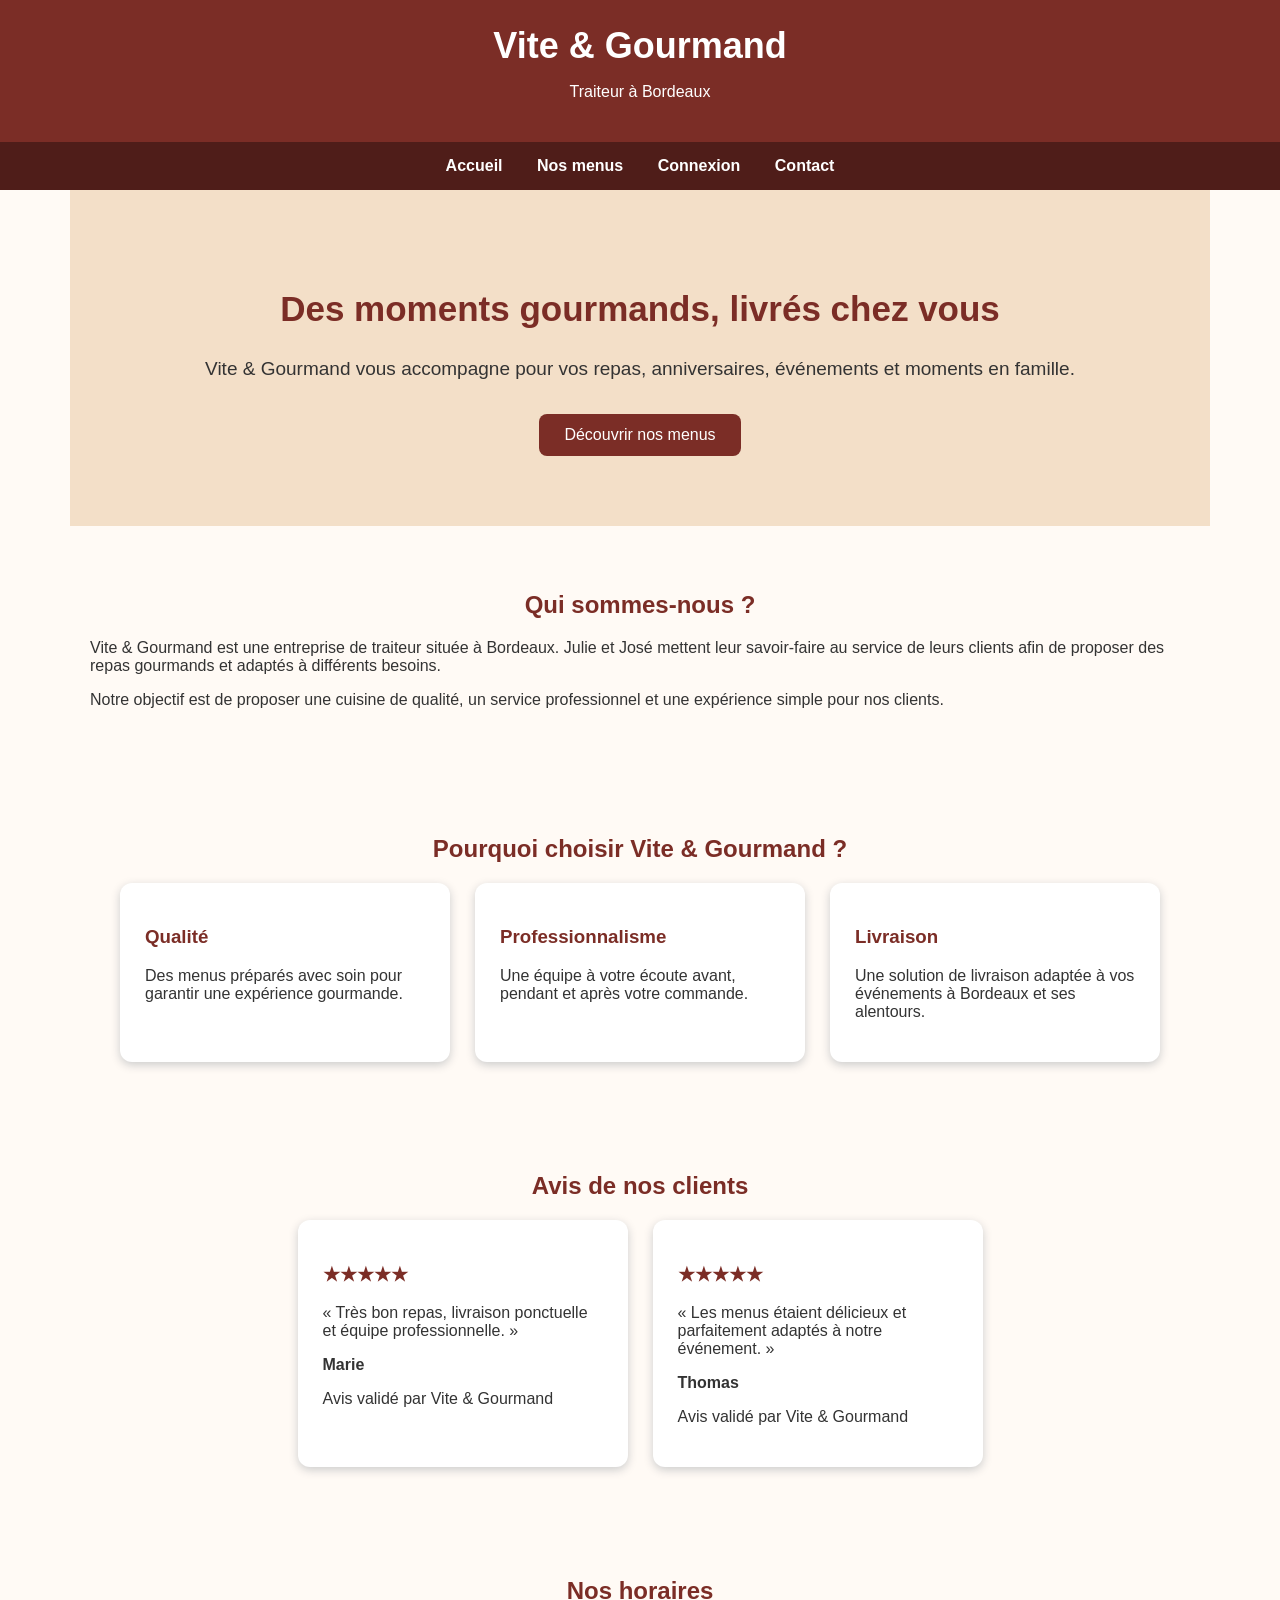
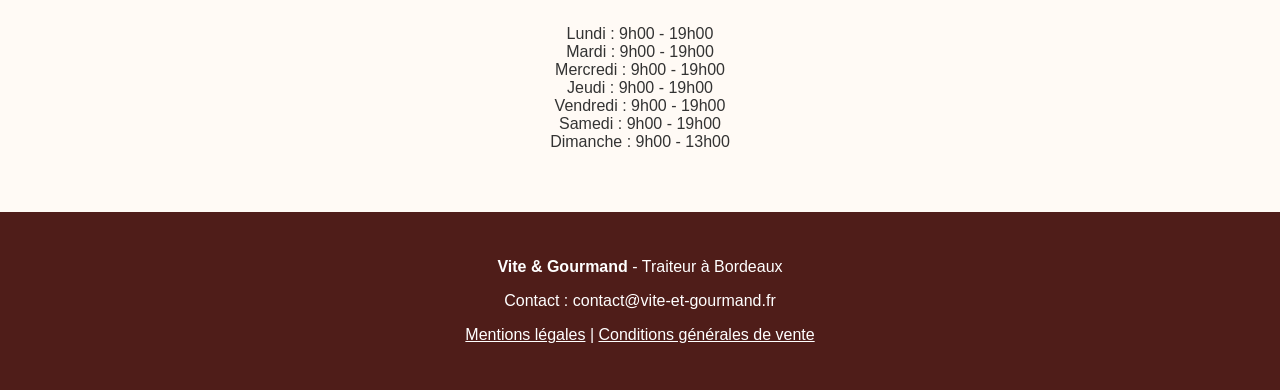
<file: index.html>
<!DOCTYPE html>
<html lang="fr">

<head>
    <meta charset="UTF-8">
    <meta name="viewport" content="width=device-width, initial-scale=1.0">

    <title>Vite & Gourmand - Traiteur à Bordeaux</title>

    <link rel="stylesheet" href="css/style.css">
</head>

<body>

<header>
    <h1>Vite & Gourmand</h1>
    <p>Traiteur à Bordeaux</p>
</header>

<nav>
    <a href="index.html">Accueil</a>
    <a href="menus.html">Nos menus</a>
    <a href="connexion.html">Connexion</a>
    <a href="contact.html">Contact</a>
</nav>

<main>

    <section class="hero">
        <h2>Des moments gourmands, livrés chez vous</h2>

        <p>
            Vite & Gourmand vous accompagne pour vos repas,
            anniversaires, événements et moments en famille.
        </p>

        <a class="btn" href="menus.html">
            Découvrir nos menus
        </a>
    </section>


    <section>

        <h2>Qui sommes-nous ?</h2>

        <p>
            Vite & Gourmand est une entreprise de traiteur située à Bordeaux.
            Julie et José mettent leur savoir-faire au service de leurs clients
            afin de proposer des repas gourmands et adaptés à différents besoins.
        </p>

        <p>
            Notre objectif est de proposer une cuisine de qualité,
            un service professionnel et une expérience simple pour nos clients.
        </p>

    </section>


    <section>

        <h2>Pourquoi choisir Vite & Gourmand ?</h2>

        <div class="cards">

            <div class="card">
                <h3>Qualité</h3>
                <p>
                    Des menus préparés avec soin pour garantir
                    une expérience gourmande.
                </p>
            </div>

            <div class="card">
                <h3>Professionnalisme</h3>
                <p>
                    Une équipe à votre écoute avant, pendant
                    et après votre commande.
                </p>
            </div>

            <div class="card">
                <h3>Livraison</h3>
                <p>
                    Une solution de livraison adaptée à vos
                    événements à Bordeaux et ses alentours.
                </p>
            </div>

        </div>

    </section>


    <section>

        <h2>Avis de nos clients</h2>

        <div class="cards">

            <div class="card">
                <h3>★★★★★</h3>

                <p>
                    « Très bon repas, livraison ponctuelle
                    et équipe professionnelle. »
                </p>

                <strong>Marie</strong>

                <p>
                    Avis validé par Vite & Gourmand
                </p>
            </div>


            <div class="card">
                <h3>★★★★★</h3>

                <p>
                    « Les menus étaient délicieux et parfaitement
                    adaptés à notre événement. »
                </p>

                <strong>Thomas</strong>

                <p>
                    Avis validé par Vite & Gourmand
                </p>
            </div>

        </div>

    </section>


    <section>

        <h2>Nos horaires</h2>

        <p style="text-align:center;">
            Lundi : 9h00 - 19h00<br>
            Mardi : 9h00 - 19h00<br>
            Mercredi : 9h00 - 19h00<br>
            Jeudi : 9h00 - 19h00<br>
            Vendredi : 9h00 - 19h00<br>
            Samedi : 9h00 - 19h00<br>
            Dimanche : 9h00 - 13h00
        </p>

    </section>

</main>


<footer>

    <p>
        <strong>Vite & Gourmand</strong> - Traiteur à Bordeaux
    </p>

    <p>
        Contact : contact@vite-et-gourmand.fr
    </p>

    <p>
        <a href="#">Mentions légales</a> |
        <a href="#">Conditions générales de vente</a>
    </p>

</footer>

</body>
</html>
</file>
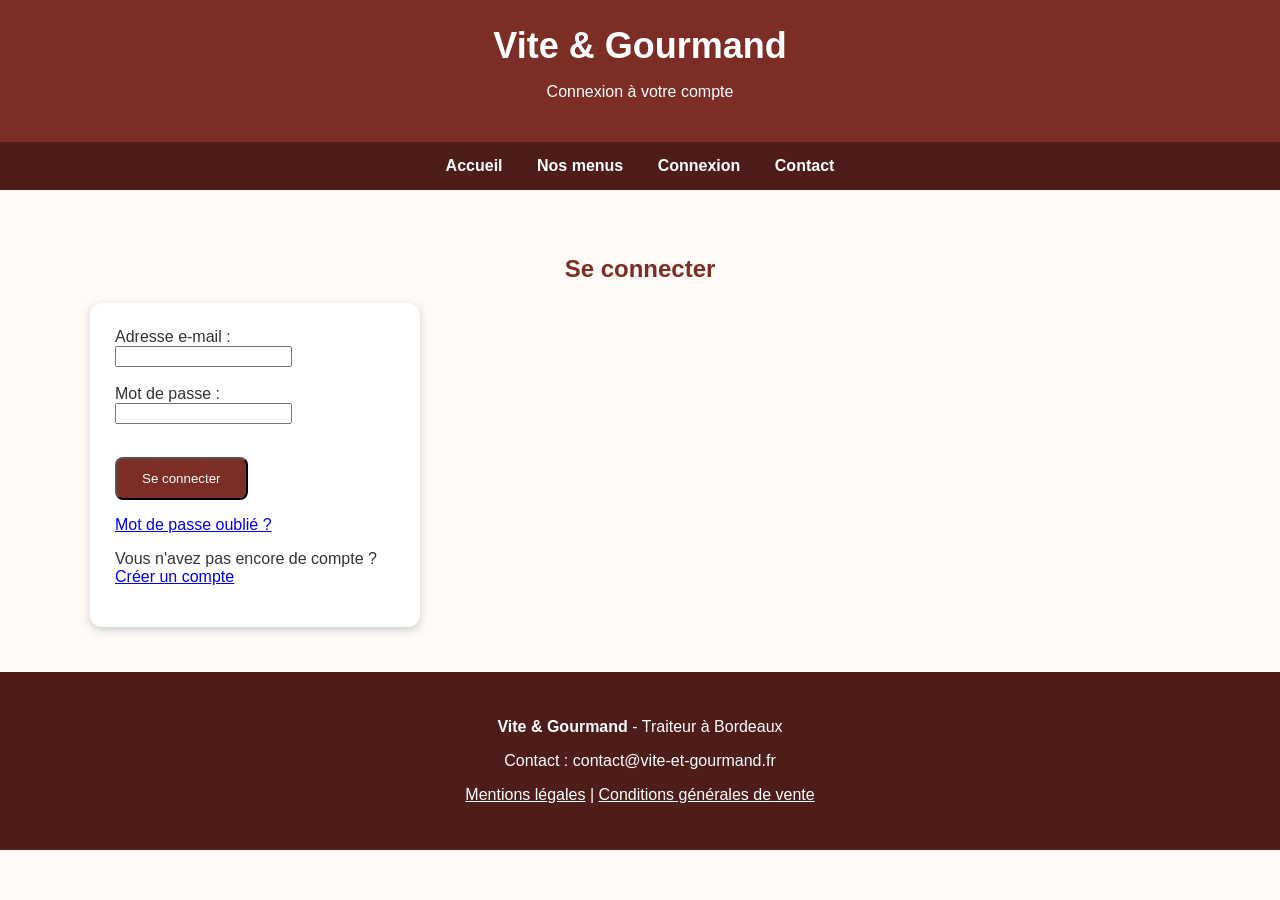
<file: connexion.html>
<!DOCTYPE html>
<html lang="fr">

<head>
    <meta charset="UTF-8">
    <meta name="viewport" content="width=device-width, initial-scale=1.0">
    <title>Connexion - Vite & Gourmand</title>
    <link rel="stylesheet" href="css/style.css">
</head>

<body>

<header>
    <h1>Vite & Gourmand</h1>
    <p>Connexion à votre compte</p>
</header>

<nav>
    <a href="index.html">Accueil</a>
    <a href="menus.html">Nos menus</a>
    <a href="connexion.html">Connexion</a>
    <a href="contact.html">Contact</a>
</nav>

<main>

<section>

    <h2>Se connecter</h2>

    <div class="card">

        <form>

            <label for="email">Adresse e-mail :</label>
            <br>
            <input type="email" id="email" name="email" required>

            <br><br>

            <label for="password">Mot de passe :</label>
            <br>
            <input type="password" id="password" name="password" required>

            <br><br>

            <button class="btn" type="submit">
                Se connecter
            </button>

        </form>

        <p>
            <a href="#">Mot de passe oublié ?</a>
        </p>

        <p>
            Vous n'avez pas encore de compte ?
            <a href="#">Créer un compte</a>
        </p>

    </div>

</section>

</main>

<footer>

    <p>
        <strong>Vite & Gourmand</strong>
        - Traiteur à Bordeaux
    </p>

    <p>
        Contact : contact@vite-et-gourmand.fr
    </p>

    <p>
        <a href="#">Mentions légales</a> |
        <a href="#">Conditions générales de vente</a>
    </p>

</footer>

</body>
</html>
</file>
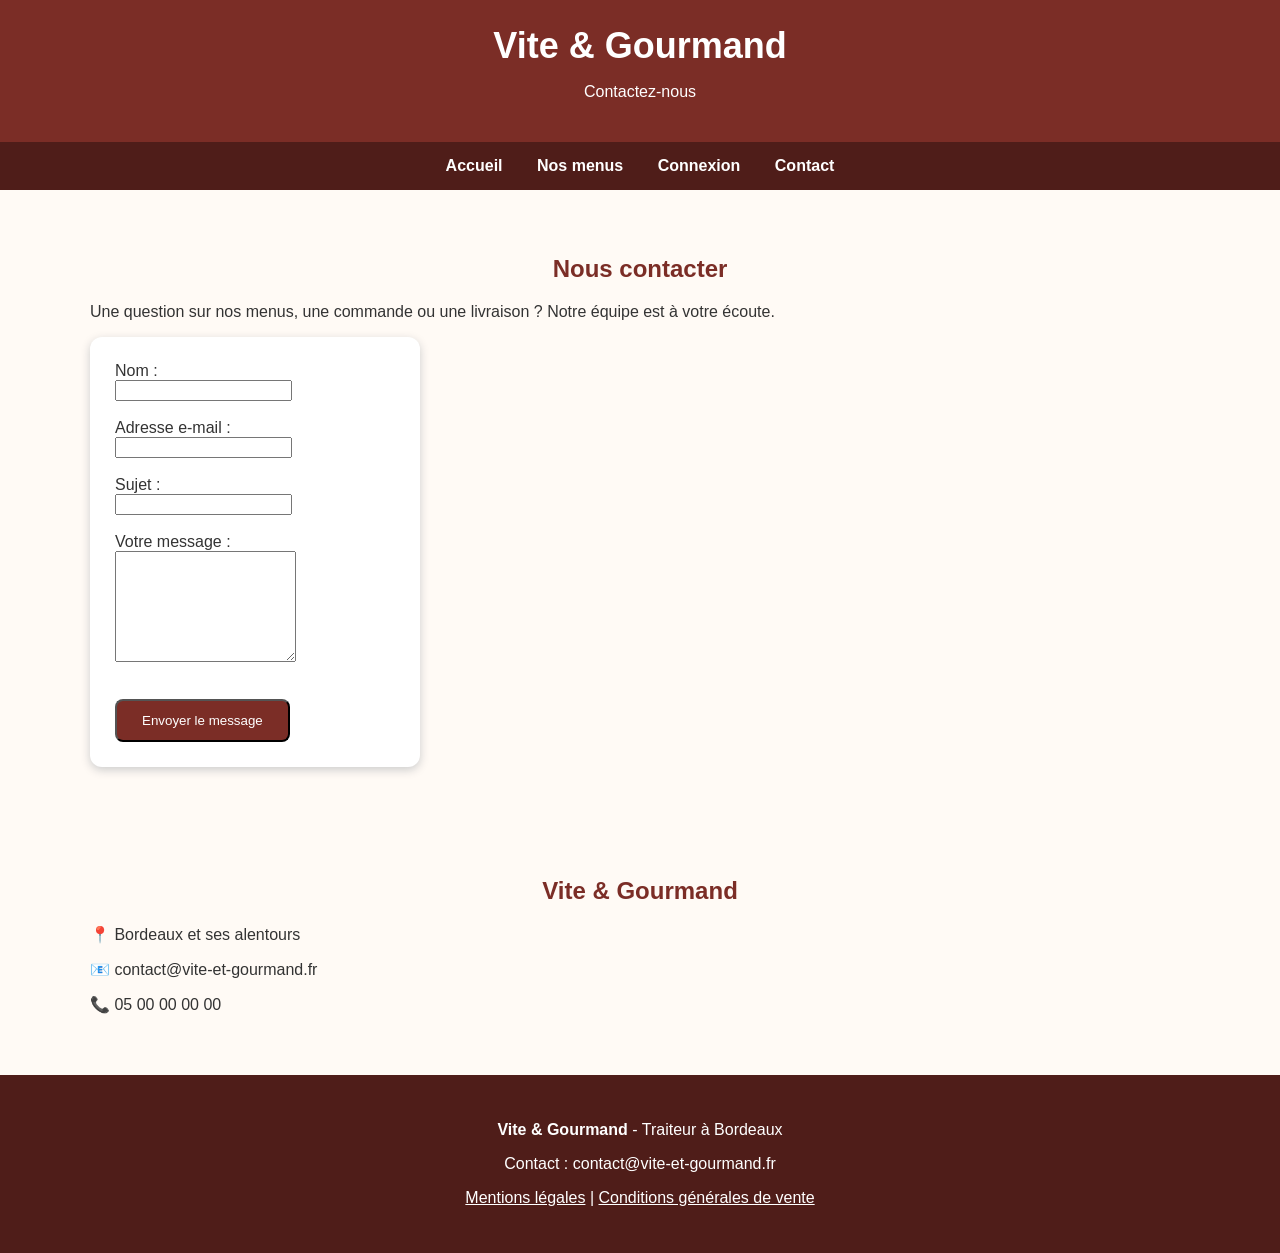
<file: contact.html>
<!DOCTYPE html>
<html lang="fr">

<head>
    <meta charset="UTF-8">
    <meta name="viewport" content="width=device-width, initial-scale=1.0">
    <title>Contact - Vite & Gourmand</title>
    <link rel="stylesheet" href="css/style.css">
</head>

<body>

<header>
    <h1>Vite & Gourmand</h1>
    <p>Contactez-nous</p>
</header>

<nav>
    <a href="index.html">Accueil</a>
    <a href="menus.html">Nos menus</a>
    <a href="connexion.html">Connexion</a>
    <a href="contact.html">Contact</a>
</nav>

<main>

<section>

    <h2>Nous contacter</h2>

    <p>
        Une question sur nos menus, une commande ou une livraison ?
        Notre équipe est à votre écoute.
    </p>

    <div class="card">

        <form>

            <label for="nom">Nom :</label>
            <br>
            <input type="text" id="nom" name="nom" required>

            <br><br>

            <label for="email">Adresse e-mail :</label>
            <br>
            <input type="email" id="email" name="email" required>

            <br><br>

            <label for="sujet">Sujet :</label>
            <br>
            <input type="text" id="sujet" name="sujet" required>

            <br><br>

            <label for="message">Votre message :</label>
            <br>
            <textarea
                id="message"
                name="message"
                rows="7"
                required
            ></textarea>

            <br><br>

            <button class="btn" type="submit">
                Envoyer le message
            </button>

        </form>

    </div>

</section>


<section>

    <h2>Vite & Gourmand</h2>

    <p>
        📍 Bordeaux et ses alentours
    </p>

    <p>
        📧 contact@vite-et-gourmand.fr
    </p>

    <p>
        📞 05 00 00 00 00
    </p>

</section>

</main>

<footer>

    <p>
        <strong>Vite & Gourmand</strong>
        - Traiteur à Bordeaux
    </p>

    <p>
        Contact : contact@vite-et-gourmand.fr
    </p>

    <p>
        <a href="#">Mentions légales</a> |
        <a href="#">Conditions générales de vente</a>
    </p>

</footer>

</body>
</html>
</file>
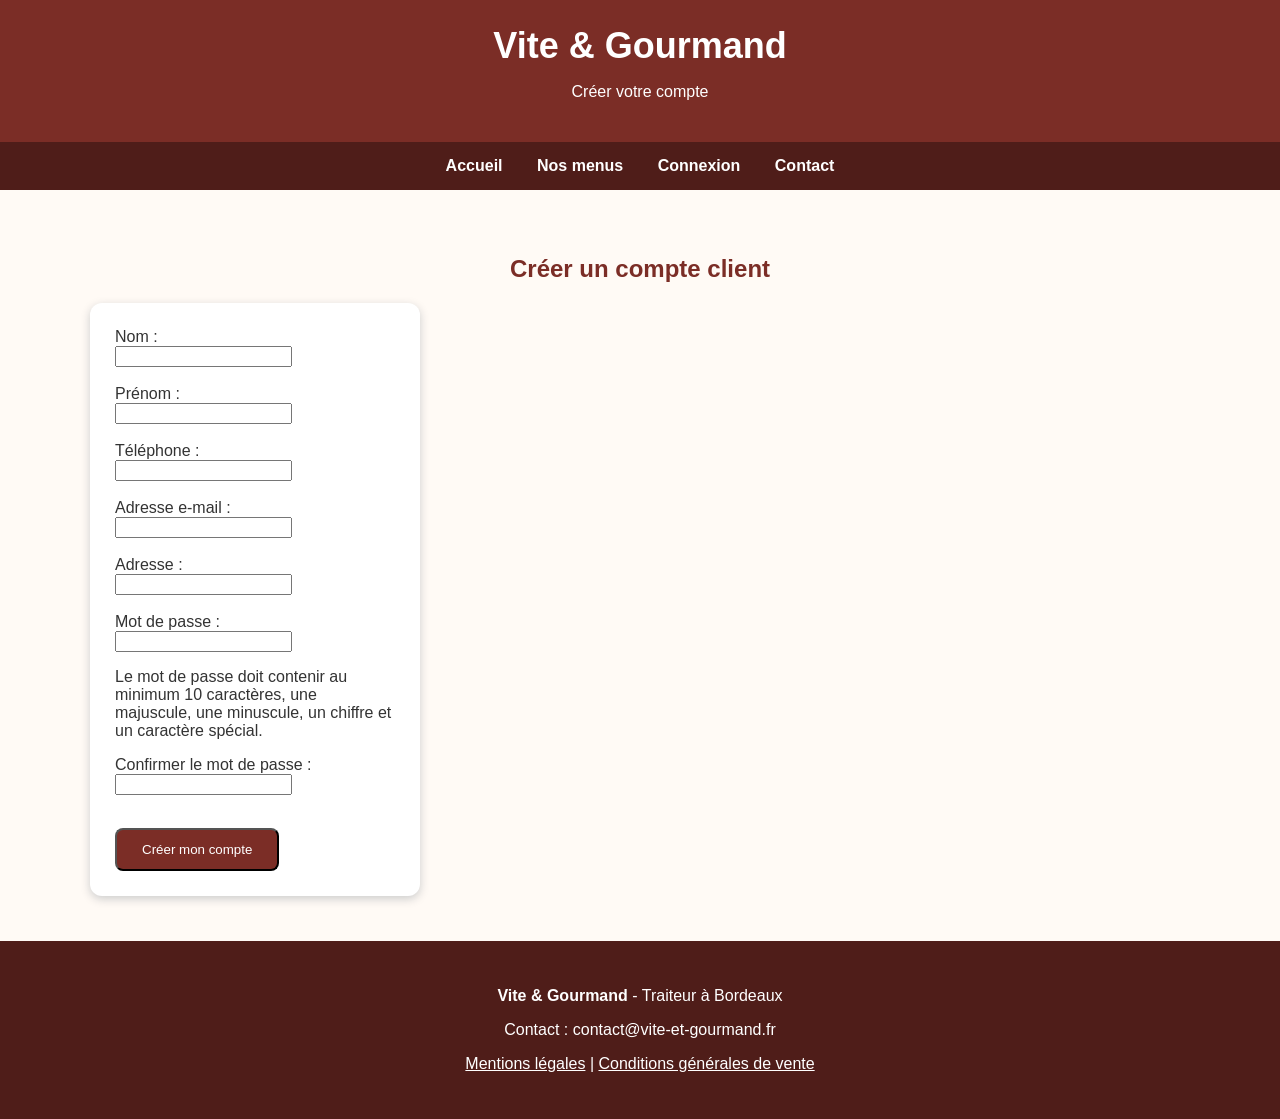
<file: inscription.html>
<!DOCTYPE html>
<html lang="fr">

<head>
    <meta charset="UTF-8">
    <meta name="viewport" content="width=device-width, initial-scale=1.0">
    <title>Créer un compte - Vite & Gourmand</title>
    <link rel="stylesheet" href="css/style.css">
</head>

<body>

<header>
    <h1>Vite & Gourmand</h1>
    <p>Créer votre compte</p>
</header>

<nav>
    <a href="index.html">Accueil</a>
    <a href="menus.html">Nos menus</a>
    <a href="connexion.html">Connexion</a>
    <a href="contact.html">Contact</a>
</nav>

<main>

<section>

    <h2>Créer un compte client</h2>

    <div class="card">

        <form>

            <label for="nom">Nom :</label>
            <br>
            <input type="text" id="nom" name="nom" required>

            <br><br>

            <label for="prenom">Prénom :</label>
            <br>
            <input type="text" id="prenom" name="prenom" required>

            <br><br>

            <label for="telephone">Téléphone :</label>
            <br>
            <input type="tel" id="telephone" name="telephone" required>

            <br><br>

            <label for="email">Adresse e-mail :</label>
            <br>
            <input type="email" id="email" name="email" required>

            <br><br>

            <label for="adresse">Adresse :</label>
            <br>
            <input type="text" id="adresse" name="adresse" required>

            <br><br>

            <label for="password">Mot de passe :</label>
            <br>
            <input
                type="password"
                id="password"
                name="password"
                minlength="10"
                required
            >

            <p>
                Le mot de passe doit contenir au minimum 10 caractères,
                une majuscule, une minuscule, un chiffre et un caractère spécial.
            </p>

            <label for="password-confirm">
                Confirmer le mot de passe :
            </label>
            <br>
            <input
                type="password"
                id="password-confirm"
                name="password-confirm"
                minlength="10"
                required
            >

            <br><br>

            <button class="btn" type="submit">
                Créer mon compte
            </button>

        </form>

    </div>

</section>

</main>

<footer>

    <p>
        <strong>Vite & Gourmand</strong>
        - Traiteur à Bordeaux
    </p>

    <p>
        Contact : contact@vite-et-gourmand.fr
    </p>

    <p>
        <a href="#">Mentions légales</a> |
        <a href="#">Conditions générales de vente</a>
    </p>

</footer>

</body>
</html>
</file>
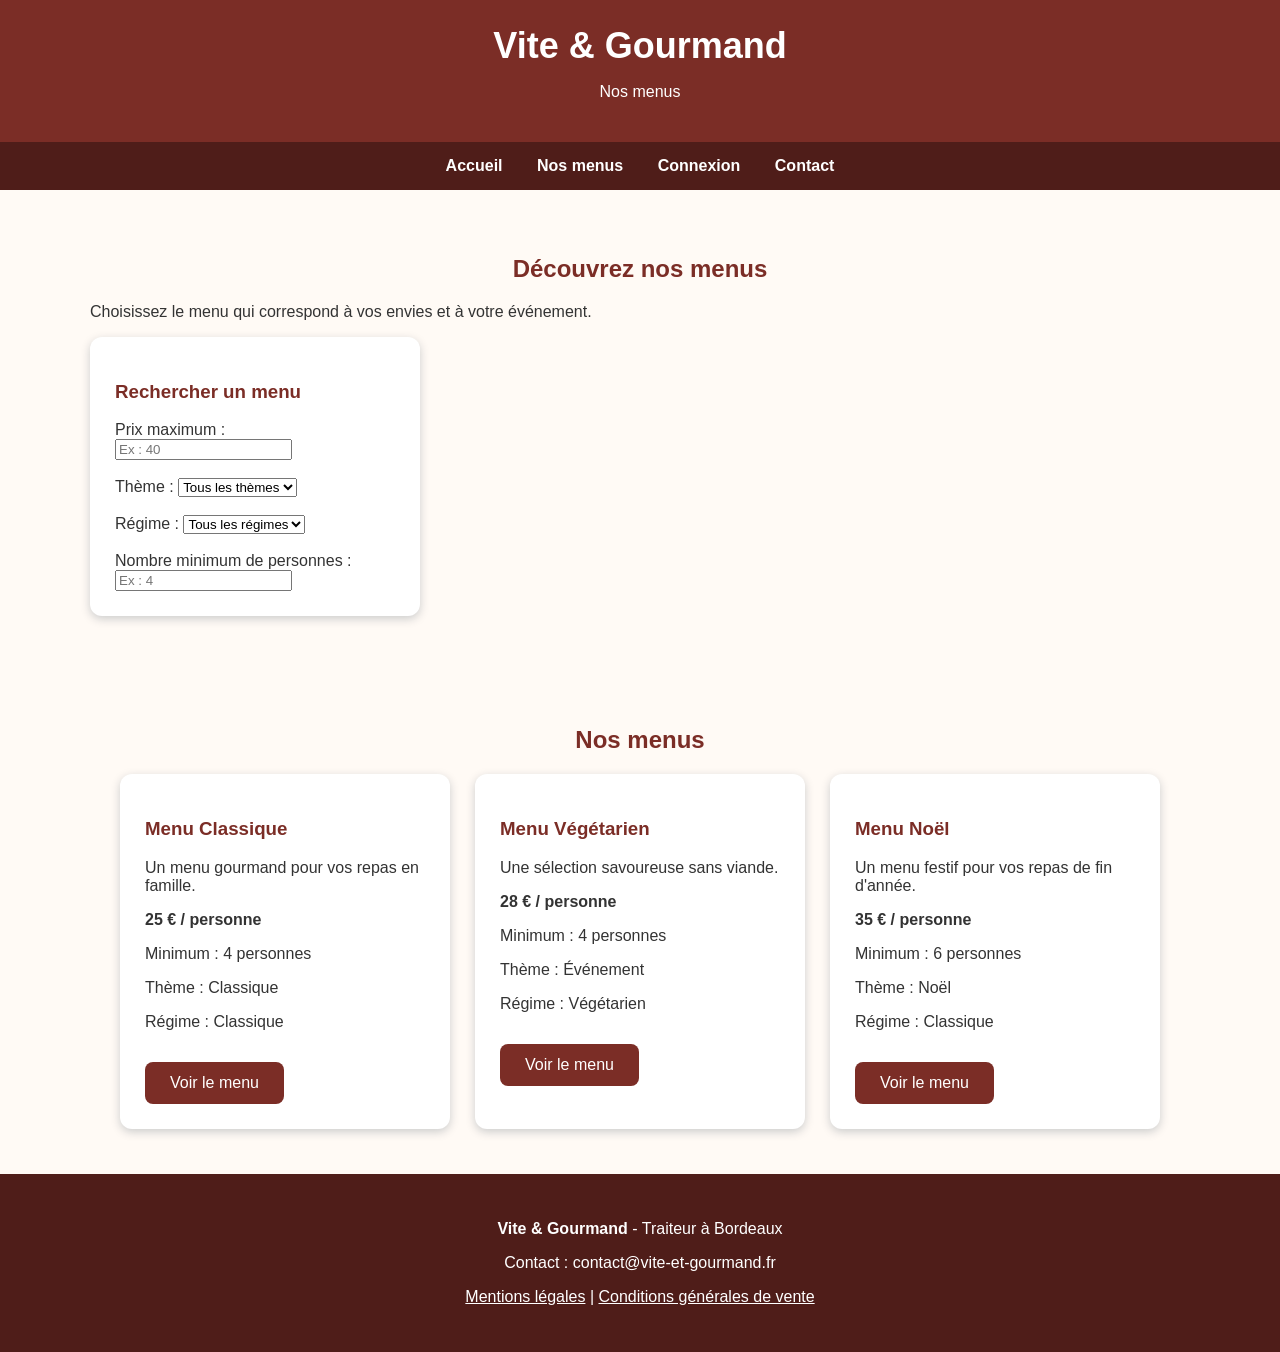
<file: menus.html>
<!DOCTYPE html>
<html lang="fr">

<head>
    <meta charset="UTF-8">
    <meta name="viewport" content="width=device-width, initial-scale=1.0">

    <title>Nos menus - Vite & Gourmand</title>

    <link rel="stylesheet" href="css/style.css">
</head>

<body>

<header>
    <h1>Vite & Gourmand</h1>
    <p>Nos menus</p>
</header>

<nav>
    <a href="index.html">Accueil</a>
    <a href="menus.html">Nos menus</a>
    <a href="connexion.html">Connexion</a>
    <a href="contact.html">Contact</a>
</nav>

<main>

<section>

    <h2>Découvrez nos menus</h2>

    <p>
        Choisissez le menu qui correspond à vos envies
        et à votre événement.
    </p>

    <div class="card">

        <h3>Rechercher un menu</h3>

        <label for="prix">Prix maximum :</label>
        <input type="number" id="prix" placeholder="Ex : 40">

        <br><br>

        <label for="theme">Thème :</label>

        <select id="theme">
            <option value="">Tous les thèmes</option>
            <option value="classique">Classique</option>
            <option value="noel">Noël</option>
            <option value="paques">Pâques</option>
            <option value="evenement">Événement</option>
        </select>

        <br><br>

        <label for="regime">Régime :</label>

        <select id="regime">
            <option value="">Tous les régimes</option>
            <option value="classique">Classique</option>
            <option value="vegetarien">Végétarien</option>
            <option value="vegan">Vegan</option>
        </select>

        <br><br>

        <label for="personnes">
            Nombre minimum de personnes :
        </label>

        <input
            type="number"
            id="personnes"
            placeholder="Ex : 4"
        >

    </div>

</section>


<section>

    <h2>Nos menus</h2>

    <div class="cards">

        <div
            class="card menu-card"
            data-prix="25"
            data-theme="classique"
            data-regime="classique"
            data-personnes="4"
        >

            <h3>Menu Classique</h3>

            <p>
                Un menu gourmand pour vos repas en famille.
            </p>

            <p>
                <strong>25 € / personne</strong>
            </p>

            <p>Minimum : 4 personnes</p>

            <p>Thème : Classique</p>

            <p>Régime : Classique</p>

            <a class="btn" href="#">
                Voir le menu
            </a>

        </div>


        <div
            class="card menu-card"
            data-prix="28"
            data-theme="evenement"
            data-regime="vegetarien"
            data-personnes="4"
        >

            <h3>Menu Végétarien</h3>

            <p>
                Une sélection savoureuse sans viande.
            </p>

            <p>
                <strong>28 € / personne</strong>
            </p>

            <p>Minimum : 4 personnes</p>

            <p>Thème : Événement</p>

            <p>Régime : Végétarien</p>

            <a class="btn" href="#">
                Voir le menu
            </a>

        </div>


        <div
            class="card menu-card"
            data-prix="35"
            data-theme="noel"
            data-regime="classique"
            data-personnes="6"
        >

            <h3>Menu Noël</h3>

            <p>
                Un menu festif pour vos repas de fin d'année.
            </p>

            <p>
                <strong>35 € / personne</strong>
            </p>

            <p>Minimum : 6 personnes</p>

            <p>Thème : Noël</p>

            <p>Régime : Classique</p>

            <a class="btn" href="#">
                Voir le menu
            </a>

        </div>

    </div>

</section>

</main>


<footer>

    <p>
        <strong>Vite & Gourmand</strong>
        - Traiteur à Bordeaux
    </p>

    <p>
        Contact : contact@vite-et-gourmand.fr
    </p>

    <p>
        <a href="#">Mentions légales</a> |
        <a href="#">Conditions générales de vente</a>
    </p>

</footer>


<script src="js/app.js"></script>

</body>

</html>
</file>
<file: css/style.css>
body {
    margin: 0;
    font-family: Arial, sans-serif;
    background-color: #fffaf5;
    color: #333;
}

header {
    background-color: #7b2d26;
    color: white;
    text-align: center;
    padding: 25px;
}

header h1 {
    margin: 0;
    font-size: 36px;
}

nav {
    background-color: #4f1d19;
    text-align: center;
    padding: 15px;
}

nav a {
    color: white;
    text-decoration: none;
    margin: 0 15px;
    font-weight: bold;
}

nav a:hover {
    text-decoration: underline;
}

.hero {
    text-align: center;
    padding: 70px 20px;
    background-color: #f3dfc8;
}

.hero h2 {
    color: #7b2d26;
    font-size: 35px;
}

.hero p {
    font-size: 19px;
}

.btn {
    display: inline-block;
    background-color: #7b2d26;
    color: white;
    padding: 12px 25px;
    border-radius: 8px;
    text-decoration: none;
    margin-top: 15px;
}

.btn:hover {
    background-color: #4f1d19;
}

section {
    max-width: 1100px;
    margin: auto;
    padding: 45px 20px;
}

section h2 {
    text-align: center;
    color: #7b2d26;
}

.cards {
    display: flex;
    justify-content: center;
    gap: 25px;
    flex-wrap: wrap;
}

.card {
    background-color: white;
    width: 280px;
    padding: 25px;
    border-radius: 12px;
    box-shadow: 0 3px 10px #cccccc;
}

.card h3 {
    color: #7b2d26;
}

footer {
    background-color: #4f1d19;
    color: white;
    text-align: center;
    padding: 30px;
}

footer a {
    color: white;
}
</file>
